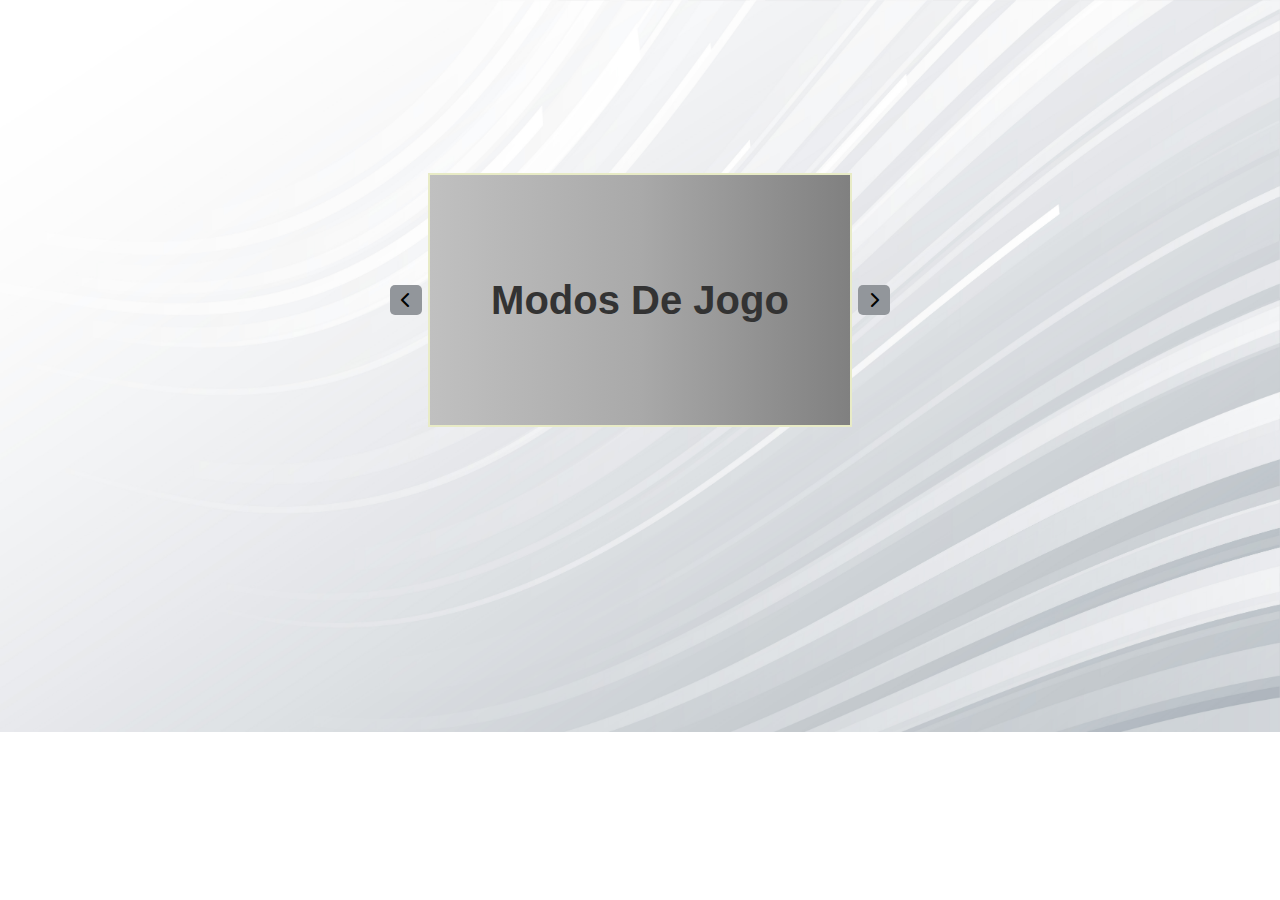
<file: index.html>
<!DOCTYPE html>
<html lang="pt-br">
<head>
    <meta charset="UTF-8">
    <meta name="viewport" content="width=device-width, initial-scale=1.0">
    <title>Jogo da Adivinhação</title>
    <link rel="stylesheet" href="css/style.css">
    <link href="https://fonts.googleapis.com/css2?family=Montserrat:wght@400;700&display=swap" rel="stylesheet">
    <link rel="stylesheet" href="https://cdnjs.cloudflare.com/ajax/libs/font-awesome/6.6.0/css/all.min.css">

</head>
<body>
    <main>
        <section class="all"> 
            <i class="fa-solid fa-chevron-left" onclick="VoltarEsquerda()"></i>  
            <section >
                <div class="modos">
                    <a id="nivelLink" href="#" style="border-style: none;text-decoration: none;color: #333;"><h1 id="h1">Modos De Jogo</h1></a>
                </div>
            </section>
            <i class="fa-solid fa-chevron-right" onclick="PassarDireita()"></i>
        </section>
        
    </main>
    <script src="js/script.js"></script>
</body>
</html>
</file>
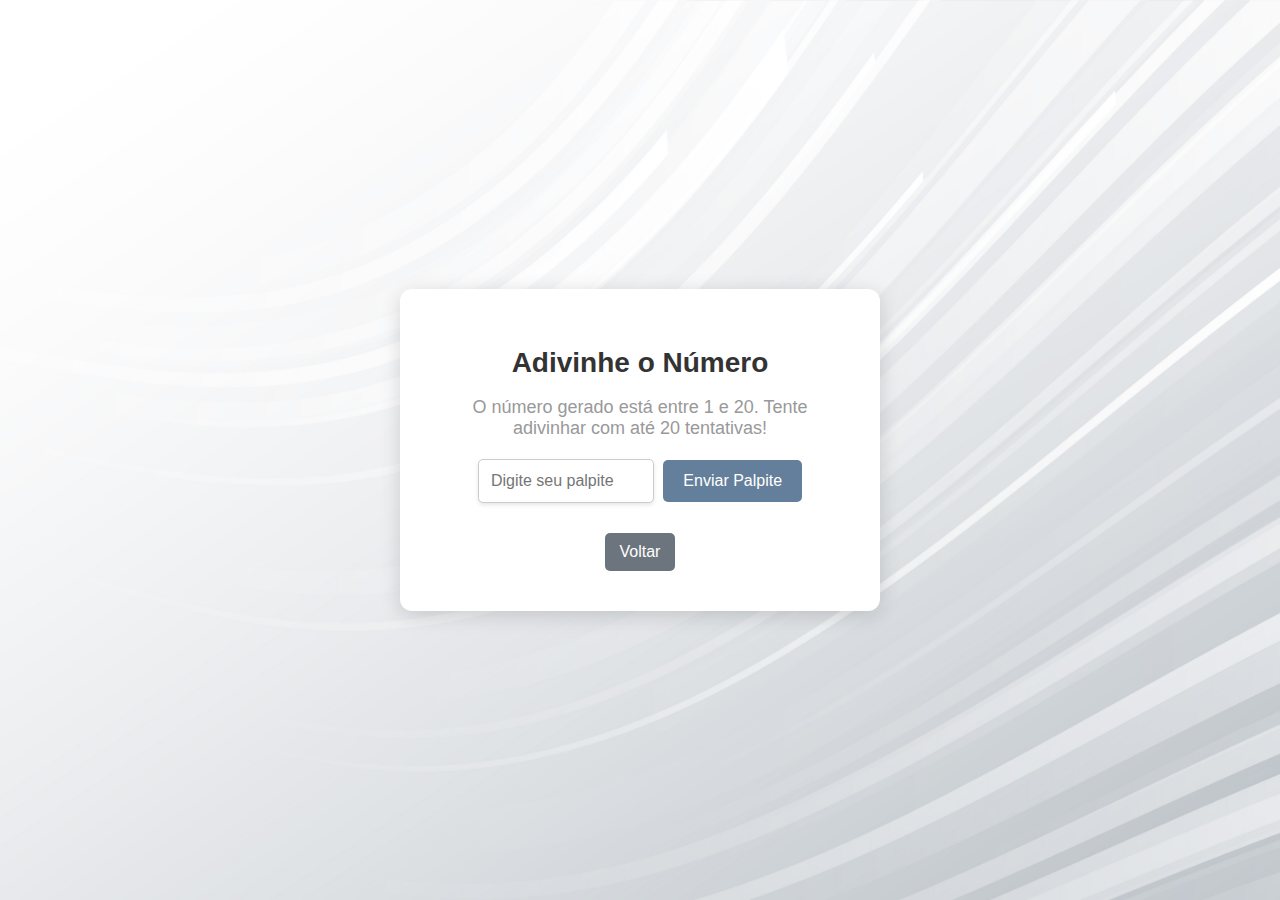
<file: facil.html>
<!DOCTYPE html>
<html lang="pt-BR">
<head>
    <meta charset="UTF-8">
    <meta name="viewport" content="width=device-width, initial-scale=1.0">
    <title>Adivinhe o Número</title>
    <link rel="stylesheet" href="css/style2.css"> 
</head>
<body>

<div class="game-container">
    <h1>Adivinhe o Número</h1>
    <p>O número gerado está entre 1 e 20. Tente adivinhar com até 20 tentativas!</p>
    
    <div id="guessForm">
        <input type="number" id="guessInput" placeholder="Digite seu palpite" min="1" max="100" required>
        <button id="guessButton">Enviar Palpite</button>
    </div>
    
    <div id="result" class="result-message"></div>
    
    <div class="navegacao">
        <a style="text-decoration: none;color: white;" href="index.html"><button type="submit">Voltar</button></a>
    </div>
</div>

</body>
</html>
</file>
<file: css/style.css>
*{
    margin: 0;
    padding: 0;
    font-family: 'Roboto', sans-serif;
}
html,main{
    display: flex;
    align-items: center;
    justify-content: center;
}
body{
    background-image: url("../images/25099.jpg");
    background-size: cover;
    background-repeat: no-repeat;
}
.all{
    margin-top: 150px;
    width: 500px;
    height: auto;
}
.all i{
    display: flex;
    align-items: center;
    justify-content:center ;
    width: 290px;
    border-radius: 5px;
    height: 30px;
    background-color:#92969b;
    transition: 0.4s;

}
.all i:hover{
    transform: scale(1.4);
}
section {
    width: 800%;
    height: 300px;
    display: flex;
    align-items: center;
    justify-content: center; 
}
.modos {
    padding: 20px;
    width: 380px;
    height: 70%;
    background: linear-gradient(to right, #C0C0C0, #A9A9A9, #808080);
    border: 2px double #e8ebc6;
    display: flex;
    align-items: center;
    justify-content: center;
    font-size: 20px; 
    font-weight: 400;
    color: #000; 
    transition:  0.7s ease; 
}
.modos:hover{
    transform:  scale(1.05);
}
.fade-out {
    opacity: 0;
}

.fade-in {
    opacity: 1;
}
</file>
<file: css/style2.css>
body {
    background-image: url("../images/25099.jpg");
    background-size: cover;
    background-repeat: no-repeat;
    display: flex;
    flex-direction: column;
    align-items: center;
    justify-content: center;
    height: 100vh;
    margin: 0;
    font-family: 'Arial', sans-serif; 
}

.game-container {
    text-align: center;
    padding: 40px;
    border-radius: 12px; 
    box-shadow: 0 4px 20px rgba(0, 0, 0, 0.15);
    background-color: #ffffff; 
    max-width: 400px; 
    width: 90%; 
}

h1 {
    font-size: 28px;
    color: #333;
    margin-bottom: 10px; 
}

p {
    margin-bottom: 20px; 
    color: #999; 
    font-size: 18px; 
}

input{
    padding: 12px;
    margin-right: 5px;
    border: 1px solid #ccc;
    border-radius: 5px;
    width: 150px;
    font-size: 16px; 
    box-shadow: 0 2px 4px rgba(0, 0, 0, 0.1);
}

button {
    padding: 12px 20px;
    background-color: #647f9b;
    color: white;
    border: none;
    border-radius: 5px;
    cursor: pointer;
    font-size: 16px; 
    transition: background-color 0.3s ease; 
}

button:hover {
    background-color: #33485e; 
}

.result-message {
    margin-top: 20px;
    font-weight: bold;
    font-size: 18px; 
    color: #333; 
}

.navegacao {
    margin-top: 20px; 
}

.navegacao button {
    padding: 10px 15px;
    background-color: #6c757d; 
    margin-top: 10px; 
}

.navegacao button:hover {
    background-color: #5a6268; 
}
</file>
